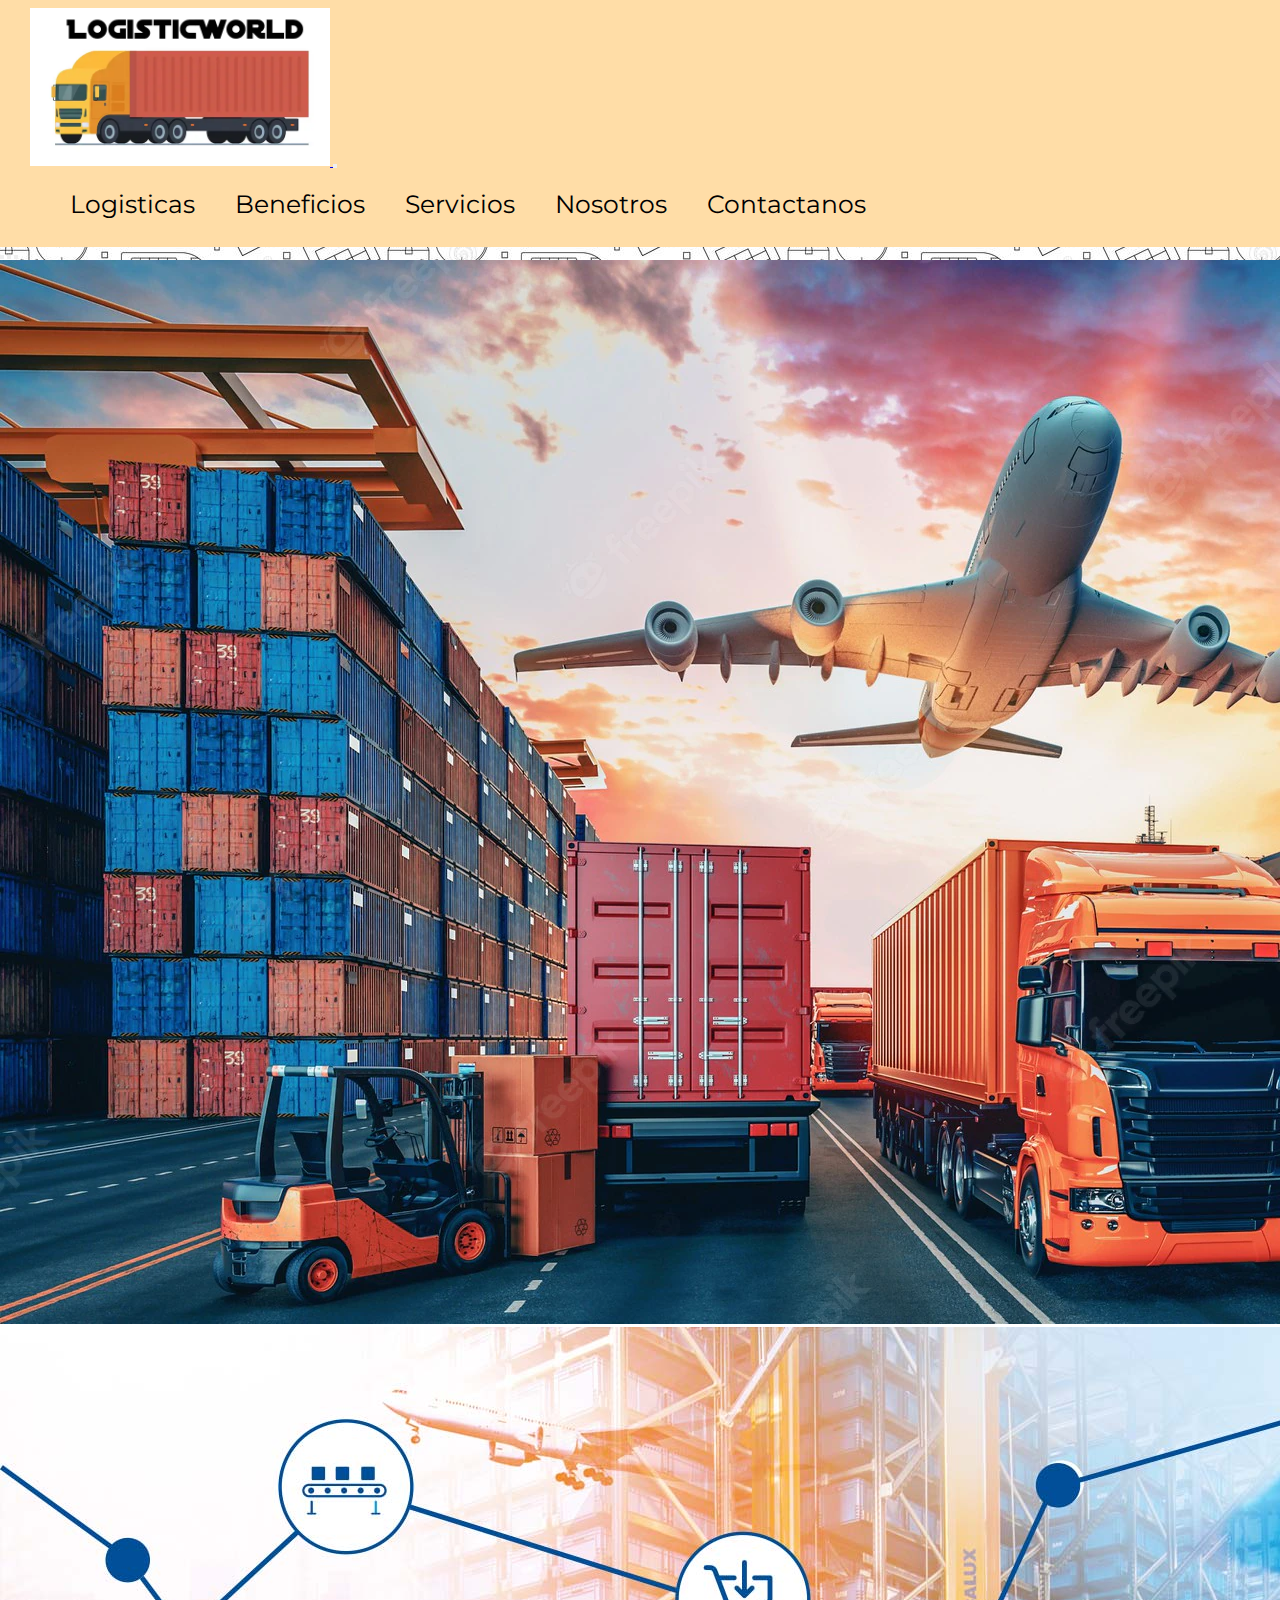
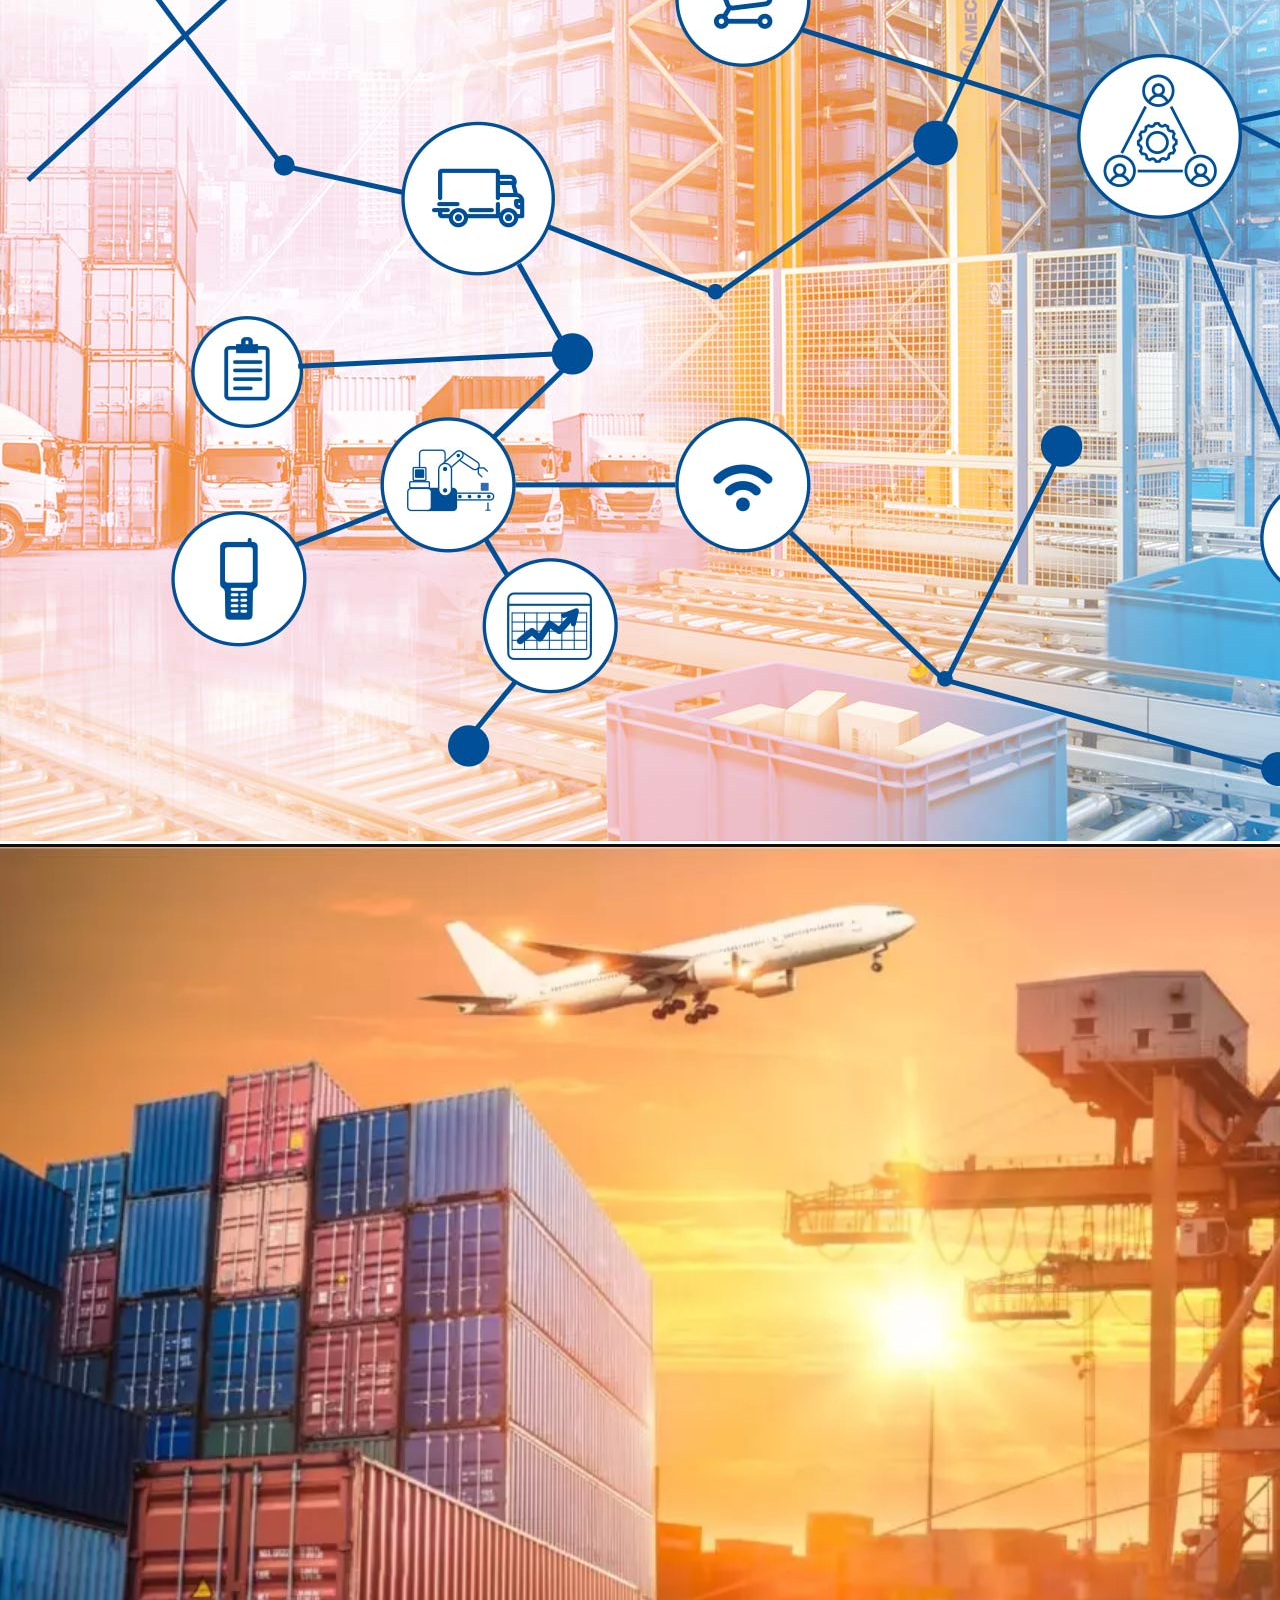
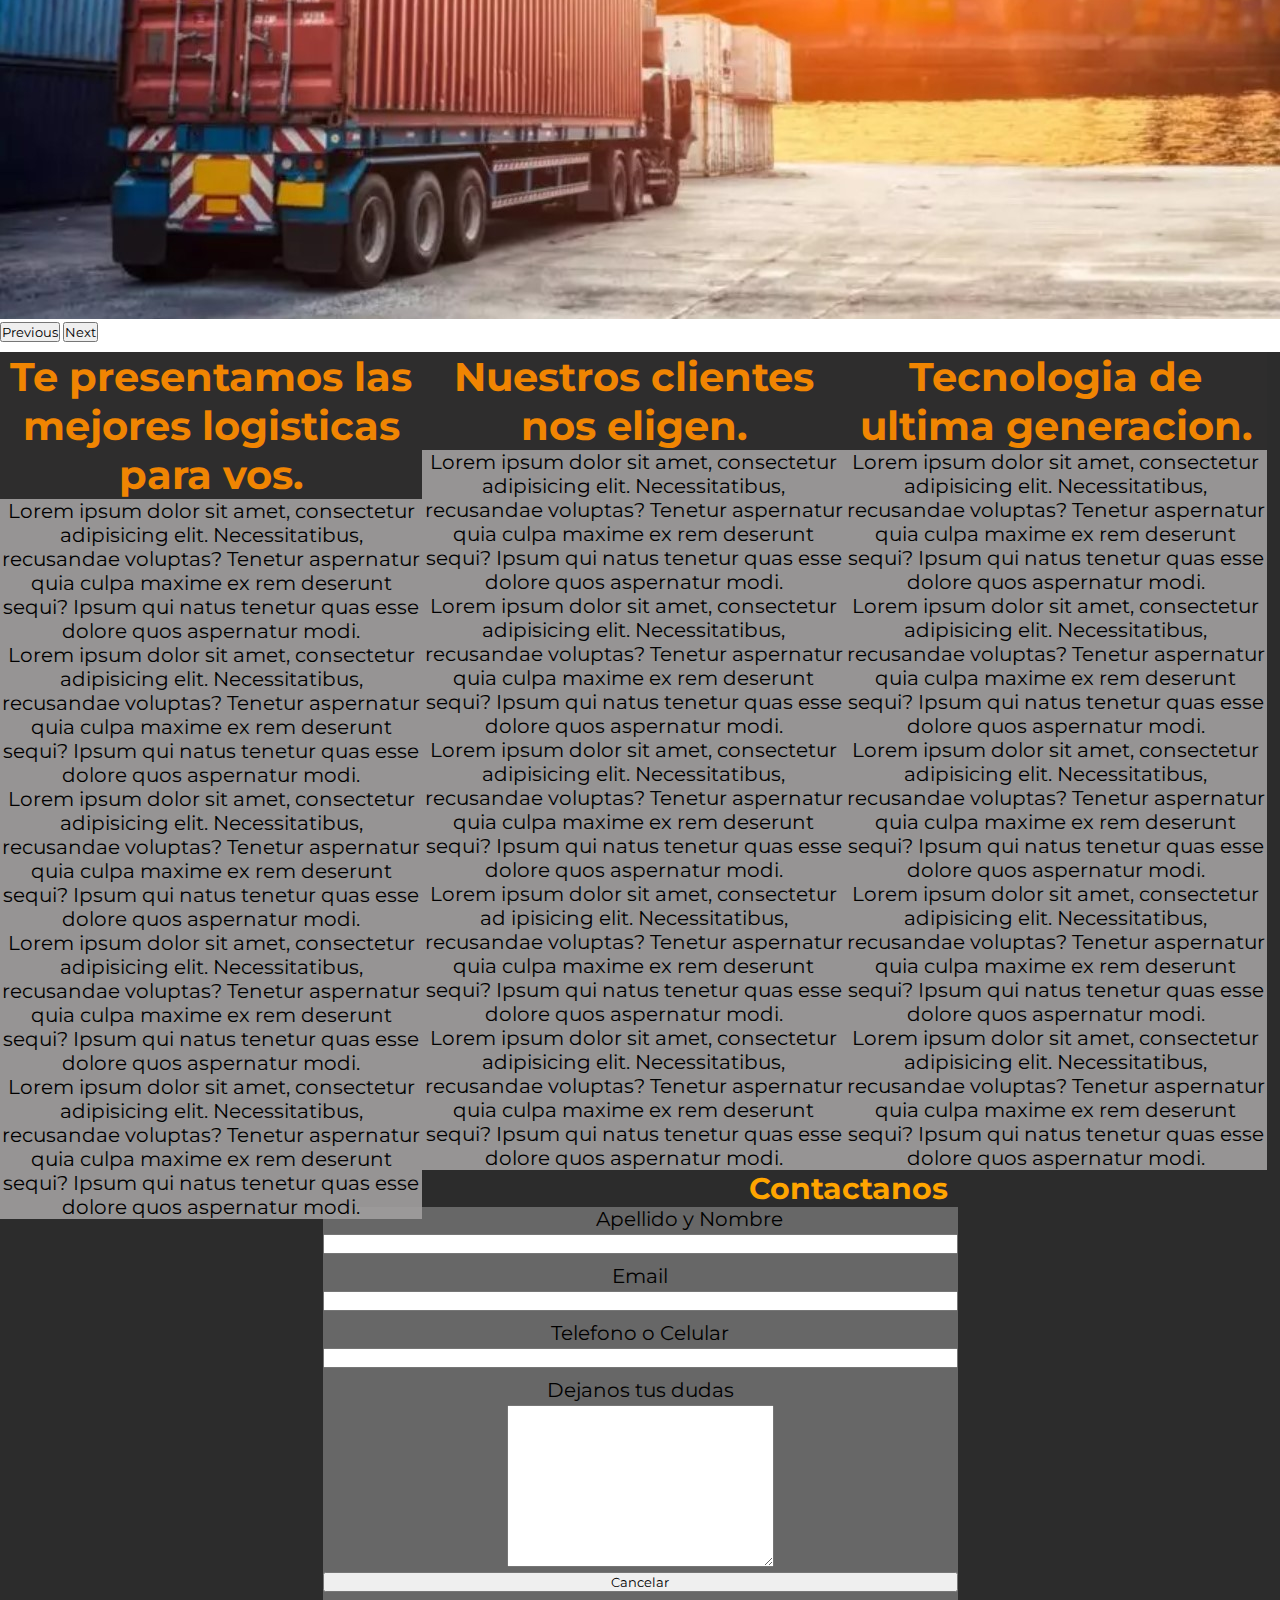
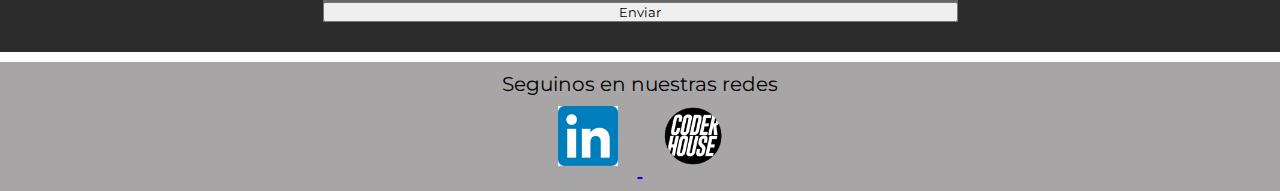
<file: index.html>
<!DOCTYPE html>
<html lang="en">
<head>
    <meta charset="UTF-8">
    <meta http-equiv="X-UA-Compatible" content="IE=edge">
    <meta name="viewport" content="width=device-width, initial-scale=1.0">
    <title>Las mejores logisticas - LogisticWorld</title>
    <link rel="shortcut icon" href="img/Favicon.png" type="image/x-icon">
    <link href="https://cdn.jsdelivr.net/npm/bootstrap@5.3.0-alpha1/dist/css/bootstrap.min.css" rel="stylesheet" integrity="sha384-GLhlTQ8iRABdZLl6O3oVMWSktQOp6b7In1Zl3/Jr59b6EGGoI1aFkw7cmDA6j6gD" crossorigin="anonymous">
    <link rel="stylesheet" href="css/style.css">
</head>
<body><!--Prueba de navBar BS-->
<div class="contenedor1">
    <nav class="navbar navbar-expand-lg " id="mainNav">
        <div class="container-fluid">
            <a class="navbar-brand" href="index.html"> 
                <img src="img/logo.png" alt="Logo de Mundo Logisticas" class="logo">
            </a>
          <button class="navbar-toggler" type="button" data-bs-toggle="collapse" data-bs-target="#navbarSupportedContent" aria-controls="navbarSupportedContent" aria-expanded="false" aria-label="Toggle navigation">
            <span class="navbar-toggler-icon"></span>
          </button>
          <div class="collapse navbar-collapse" id="navbarSupportedContent">
            <ul class="navbar-nav ms-auto mb-2 mb-lg-0">
              <li class="nav-item">
                <ul>
                    <li>
                        <a href="./pages/logisticas.html">Logisticas</a>
                    </li>
                    <li>
                        <a href="./pages/beneficios.html">Beneficios</a>
                    </li>
                    <li>
                        <a href="./pages/servicios.html">Servicios</a>
                    </li>
                    <li>
                        <a href="./pages/nosotros.html">Nosotros</a>
                    </li>
                    <li>
                        <a href="#contact">Contactanos</a>
                    </li>
                </ul>
            </li>
          </div>
        </div>
      </nav>
        <div id="carouselExampleIndicators" class="carousel slide">
            <div class="carousel-indicators">
              <button type="button" data-bs-target="#carouselExampleIndicators" data-bs-slide-to="0" class="active" aria-current="true" aria-label="Slide 1"></button>
              <button type="button" data-bs-target="#carouselExampleIndicators" data-bs-slide-to="1" aria-label="Slide 2"></button>
              <button type="button" data-bs-target="#carouselExampleIndicators" data-bs-slide-to="2" aria-label="Slide 3"></button>
            </div>
            <div class="carousel-inner">
              <div class="carousel-item active">
                <img src="img/headers/header.jpg" class="d-block w-100" alt="Nuestras Maquinas">
              </div>
              <div class="carousel-item">
                <img src="img/headers/header2.jpg" class="d-block w-100" alt="Nuestro desempeño">
              </div>
              <div class="carousel-item">
                <img src="img/headers/header3.jpg" class="d-block w-100" alt="A nivel mundial">
              </div>
            </div>
            <button class="carousel-control-prev" type="button" data-bs-target="#carouselExampleIndicators" data-bs-slide="prev">
              <span class="carousel-control-prev-icon" aria-hidden="true"></span>
              <span class="visually-hidden">Previous</span>
            </button>
            <button class="carousel-control-next" type="button" data-bs-target="#carouselExampleIndicators" data-bs-slide="next">
              <span class="carousel-control-next-icon" aria-hidden="true"></span>
              <span class="visually-hidden">Next</span>
            </button>
          </div>
    
<main>
    <div class="cajas" id="cajas2">
        <div class="caja1">
            <div class="row">
        <h1>Te presentamos las mejores logisticas para vos.</h1>
        <p>Lorem ipsum dolor sit amet, consectetur adipisicing elit. Necessitatibus, recusandae voluptas? Tenetur aspernatur quia culpa maxime ex rem deserunt sequi? Ipsum qui natus tenetur quas esse dolore quos aspernatur modi.</p>
        <p>Lorem ipsum dolor sit amet, consectetur adipisicing elit. Necessitatibus, recusandae voluptas? Tenetur aspernatur quia culpa maxime ex rem deserunt sequi? Ipsum qui natus tenetur quas esse dolore quos aspernatur modi.</p>
        <p>Lorem ipsum dolor sit amet, consectetur adipisicing elit. Necessitatibus, recusandae voluptas? Tenetur aspernatur quia culpa maxime ex rem deserunt sequi? Ipsum qui natus tenetur quas esse dolore quos aspernatur modi.</p>
        <p>Lorem ipsum dolor sit amet, consectetur adipisicing elit. Necessitatibus, recusandae voluptas? Tenetur aspernatur quia culpa maxime ex rem deserunt sequi? Ipsum qui natus tenetur quas esse dolore quos aspernatur modi.</p>
        <p>Lorem ipsum dolor sit amet, consectetur adipisicing elit. Necessitatibus, recusandae voluptas? Tenetur aspernatur quia culpa maxime ex rem deserunt sequi? Ipsum qui natus tenetur quas esse dolore quos aspernatur modi.</p>
    </div>
        </div>
    <div class="caja1">
        <div class="row">
        <h1>Nuestros clientes nos eligen.</h1>
        <p>Lorem ipsum dolor sit amet, consectetur adipisicing elit. Necessitatibus, recusandae voluptas? Tenetur aspernatur quia culpa maxime ex rem deserunt sequi? Ipsum qui natus tenetur quas esse dolore quos aspernatur modi.</p>
        <p>Lorem ipsum dolor sit amet, consectetur adipisicing elit. Necessitatibus, recusandae voluptas? Tenetur aspernatur quia culpa maxime ex rem deserunt sequi? Ipsum qui natus tenetur quas esse dolore quos aspernatur modi.</p>
        <p>Lorem ipsum dolor sit amet, consectetur adipisicing elit. Necessitatibus, recusandae voluptas? Tenetur aspernatur quia culpa maxime ex rem deserunt sequi? Ipsum qui natus tenetur quas esse dolore quos aspernatur modi.</p>
        <p>Lorem ipsum dolor sit amet, consectetur ad ipisicing elit. Necessitatibus, recusandae voluptas? Tenetur aspernatur quia culpa maxime ex rem deserunt sequi? Ipsum qui natus tenetur quas esse dolore quos aspernatur modi.</p>
        <p>Lorem ipsum dolor sit amet, consectetur adipisicing elit. Necessitatibus, recusandae voluptas? Tenetur aspernatur quia culpa maxime ex rem deserunt sequi? Ipsum qui natus tenetur quas esse dolore quos aspernatur modi.</p>
    </div>
    </div>
    <div class="caja1">
        <div class="row">
        <h1>Tecnologia de ultima generacion.</h1>
        <p>Lorem ipsum dolor sit amet, consectetur adipisicing elit. Necessitatibus, recusandae voluptas? Tenetur aspernatur quia culpa maxime ex rem deserunt sequi? Ipsum qui natus tenetur quas esse dolore quos aspernatur modi.</p>
        <p>Lorem ipsum dolor sit amet, consectetur adipisicing elit. Necessitatibus, recusandae voluptas? Tenetur aspernatur quia culpa maxime ex rem deserunt sequi? Ipsum qui natus tenetur quas esse dolore quos aspernatur modi.</p>
        <p>Lorem ipsum dolor sit amet, consectetur adipisicing elit. Necessitatibus, recusandae voluptas? Tenetur aspernatur quia culpa maxime ex rem deserunt sequi? Ipsum qui natus tenetur quas esse dolore quos aspernatur modi.</p>
        <p>Lorem ipsum dolor sit amet, consectetur adipisicing elit. Necessitatibus, recusandae voluptas? Tenetur aspernatur quia culpa maxime ex rem deserunt sequi? Ipsum qui natus tenetur quas esse dolore quos aspernatur modi.</p>
        <p>Lorem ipsum dolor sit amet, consectetur adipisicing elit. Necessitatibus, recusandae voluptas? Tenetur aspernatur quia culpa maxime ex rem deserunt sequi? Ipsum qui natus tenetur quas esse dolore quos aspernatur modi.</p>
    </div>
    </div>
</div>
    <section>
        <article class="contacto">
            <h2>Contactanos</h2>
            <form action="envio.php">
                <div>
                <label for="nombre">Apellido y Nombre</label>
                <input type="text" id="nombre">
                </div>
                <div>
                <label for="mail">Email</label>
                <input type="email" id="mail">
                </div>
                <div>
                <label for="tel">Telefono o Celular</label>
                <input type="tel" id="tel">
                </div>
                <div>
                    <label for="comentario">Dejanos tus dudas</label>
                </div>    
                    <textarea name="" id="" cols="30" rows="10"></textarea>
                <div>
                    <input type="reset" value="Cancelar">
                    <input type="submit" value="Enviar">
                </div>
            </form>
        </article>
    </section>
</main> 
    <footer class="pie" id="footer">
        <p>Seguinos en nuestras redes</p>
        <a href="https://www.linkedin.com/in/briandleon/" target="_blank">
            <img src="img/iconos/linkedin.png" alt="Conectemos en Linkedin" class="icono">
        </a>
        <a href="https://www.coderhouse.com" target="_blank">
            <img src="img/iconos/coderhouse.png" alt="Visita la pagina de Coderhouse" class="icono">
        </a>
    </footer>
</div>
</body>
</html>
</file>
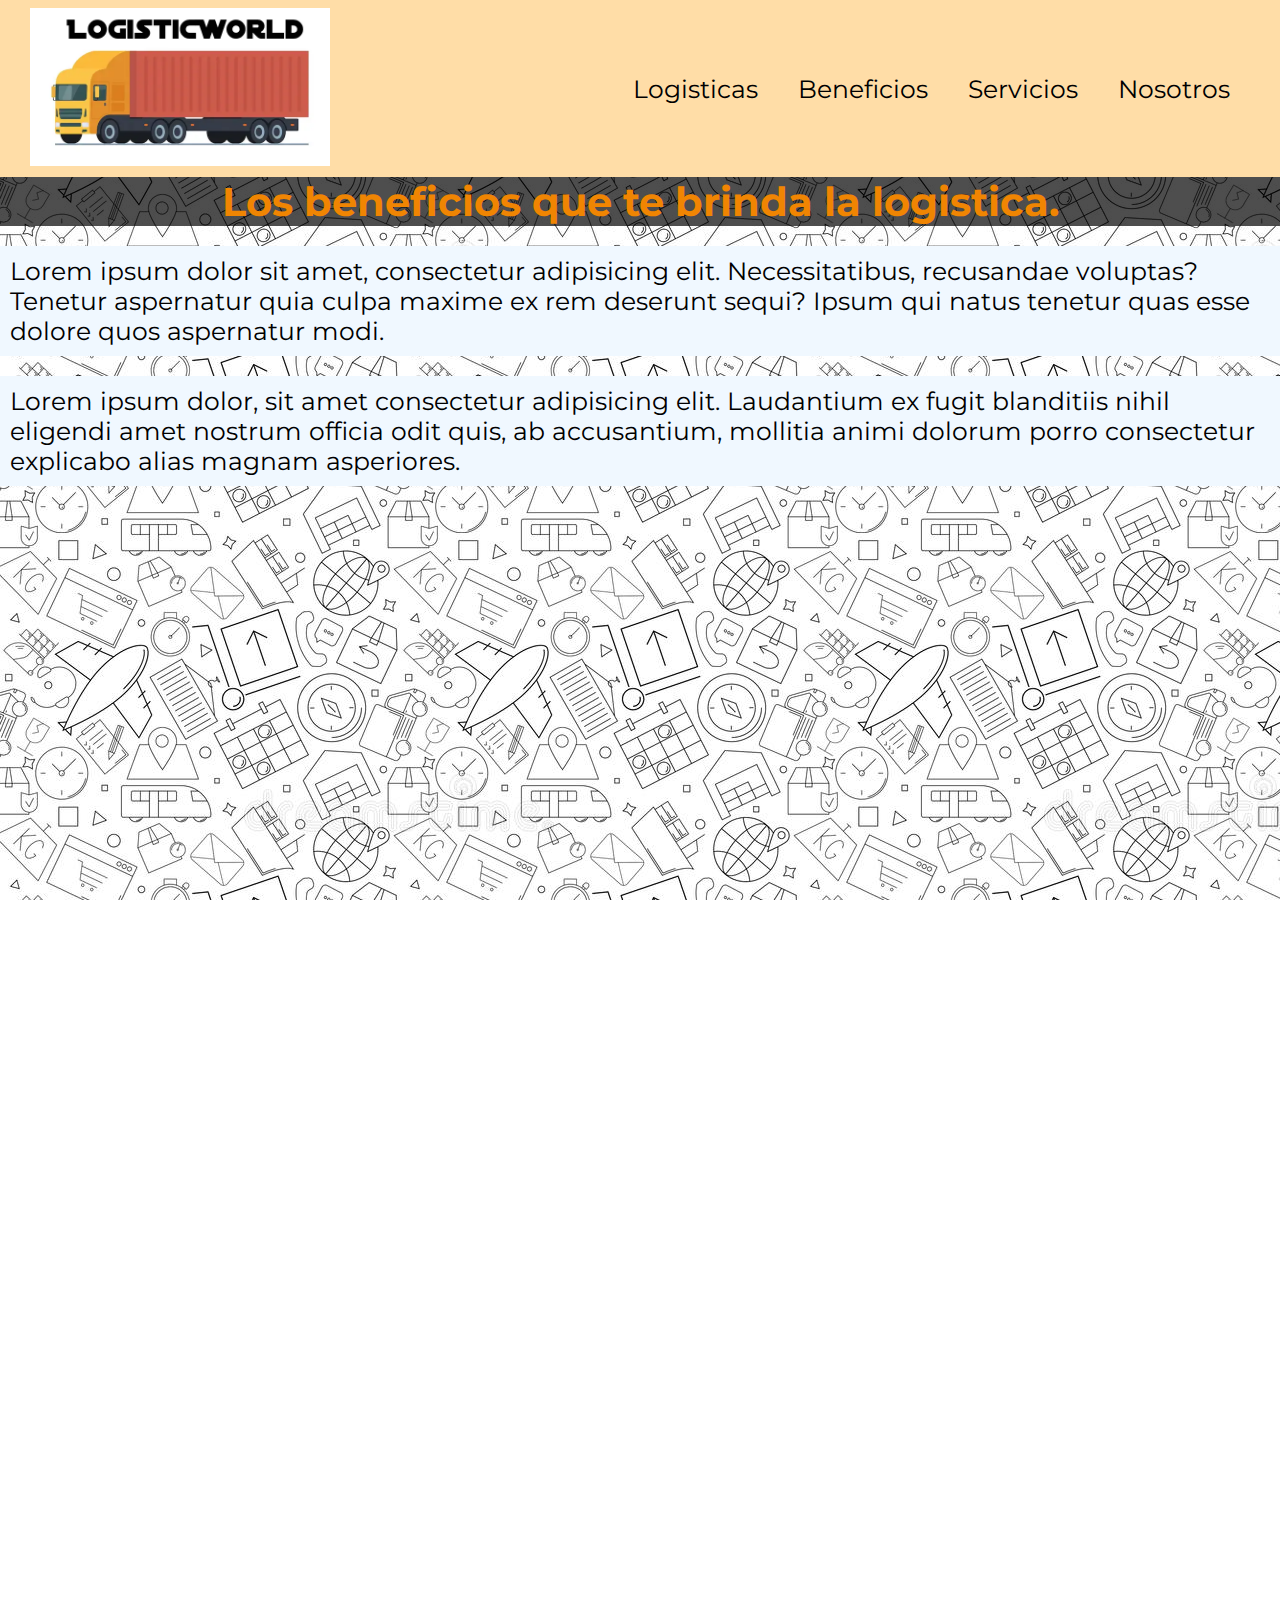
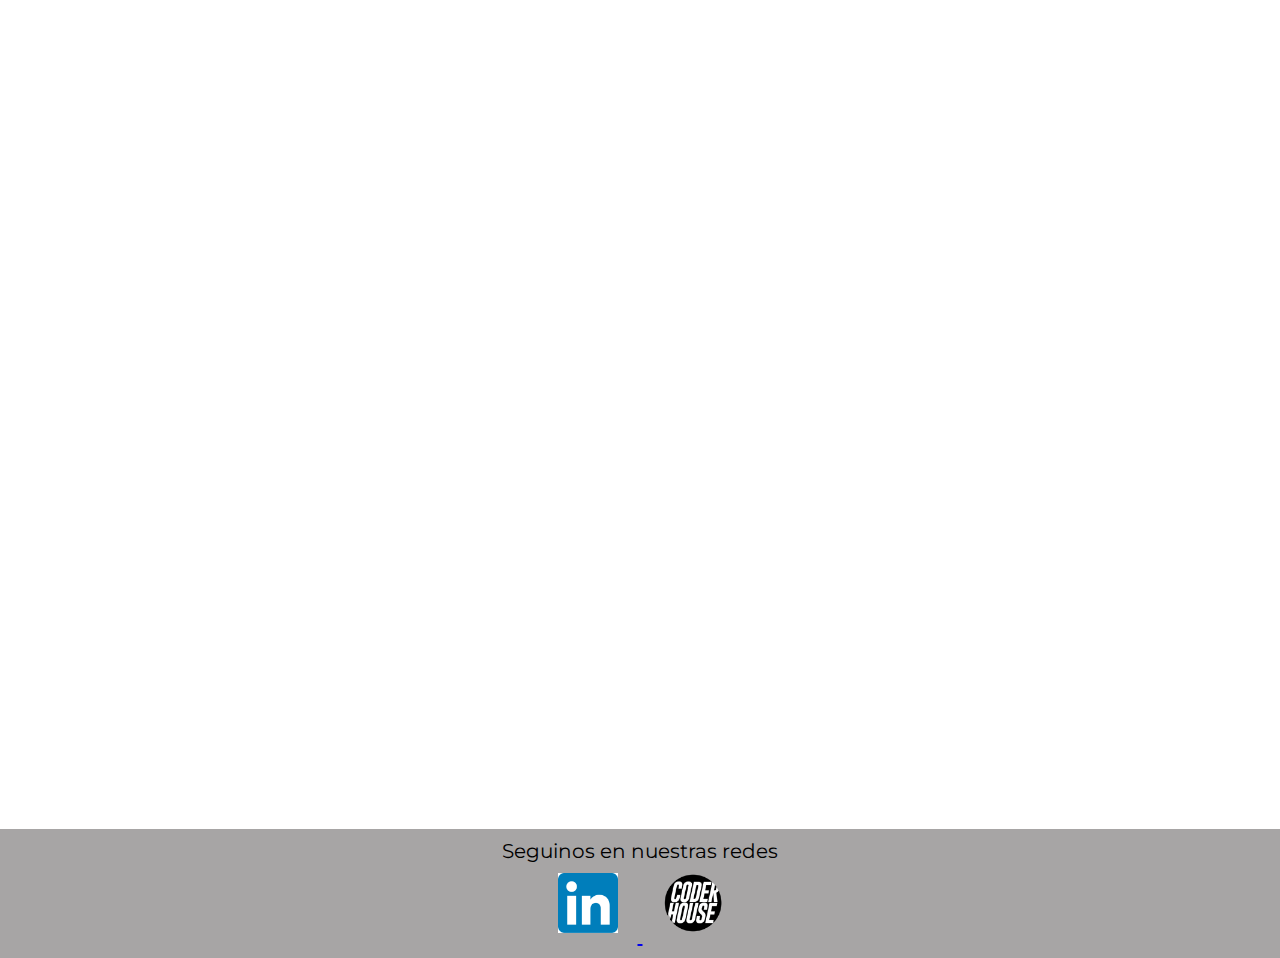
<file: pages/beneficios.html>
<!DOCTYPE html>
<html lang="en">
<head>
    <meta charset="UTF-8">
    <meta http-equiv="X-UA-Compatible" content="IE=edge">
    <meta name="viewport" content="width=device-width, initial-scale=1.0">
    <title>Beneficios - LogisticWorld</title>
    <link rel="shortcut icon" href="../img/Favicon.png" type="image/x-icon">
    <link rel="stylesheet" href="../css/style.css">
</head>
<body>
    <nav>  
        <a href="../index.html">
            <img src="../img/logo.png" alt="Logo de Mundo Logisticas" class="logo">
        </a> 
        <ul>
            <li>
                <a href="logisticas.html">Logisticas</a>
            </li>
            <li>
                <a href="beneficios.html">Beneficios</a>
            </li>
            <li>
                <a href="servicios.html">Servicios</a>
            </li>
            <li>
                <a href="nosotros.html">Nosotros</a>
            </li>
        </ul>
    </nav>
    <main>
        <h1>Los beneficios que te brinda la logistica.</h1>
        <p class="beneficios">Lorem ipsum dolor sit amet, consectetur adipisicing elit. Necessitatibus, recusandae voluptas? Tenetur aspernatur quia culpa maxime ex rem deserunt sequi? Ipsum qui natus tenetur quas esse dolore quos aspernatur modi.</p>
        <p class="beneficios">Lorem ipsum dolor, sit amet consectetur adipisicing elit. Laudantium ex fugit blanditiis nihil eligendi amet nostrum officia odit quis, ab accusantium, mollitia animi dolorum porro consectetur explicabo alias magnam asperiores.</p>
    <iframe height="1920px" src="https://www.youtube.com/embed/gI-fy2i2T0c" title="YouTube video player" frameborder="0" allow="accelerometer; autoplay; clipboard-write; encrypted-media; gyroscope; picture-in-picture; web-share" allowfullscreen></iframe>
    </main>
    <footer class="pie">
        <p>Seguinos en nuestras redes</p>
        <a href="https://www.linkedin.com/in/briandleon/" target="_blank">
            <img src="../img/iconos/linkedin.png" alt="Conectemos en Linkedin" class="icono">
        </a>
        <a href="https://www.coderhouse.com" target="_blank">
            <img src="../img/iconos/coderhouse.png" alt="Visita la pagina de Coderhouse" class="icono">
        </a>
    </footer>
</body>
</html>
</file>
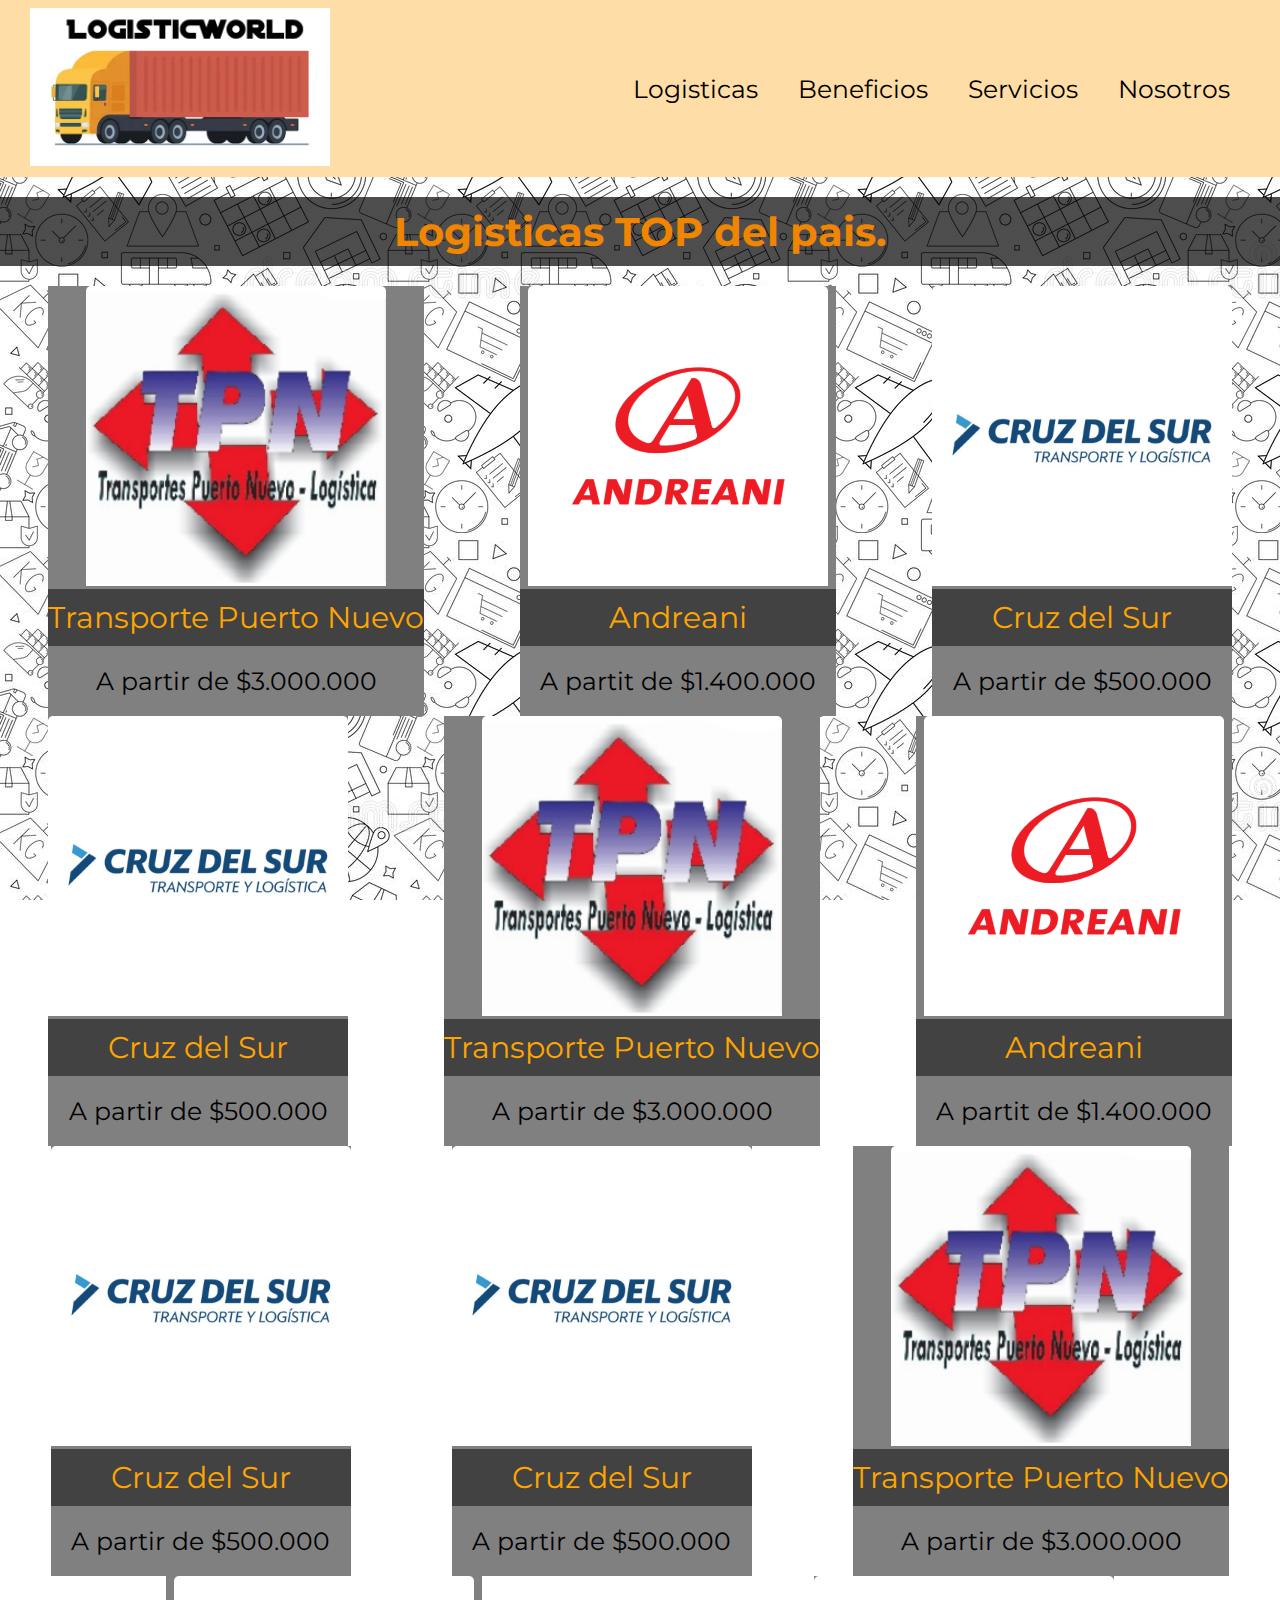
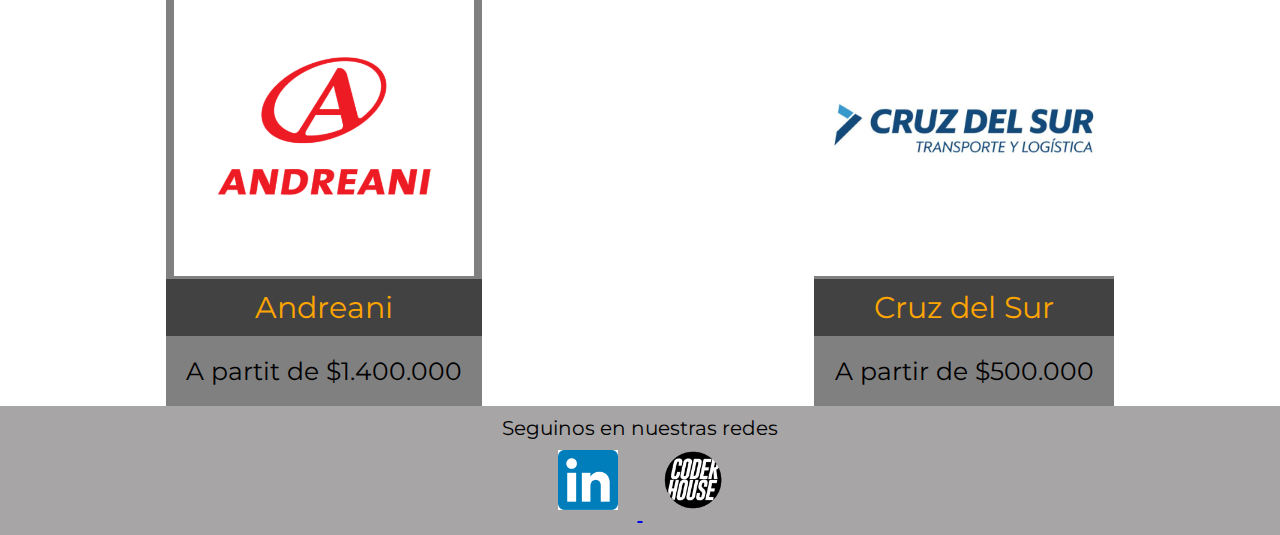
<file: pages/logisticas.html>
<!DOCTYPE html>
<html lang="en">
<head>
    <meta charset="UTF-8">
    <meta http-equiv="X-UA-Compatible" content="IE=edge">
    <meta name="viewport" content="width=device-width, initial-scale=1.0">
    <title>Logisticas - LogisticWorld</title>
    <link rel="shortcut icon" href="../img/Favicon.png" type="image/x-icon">
    <link rel="stylesheet" href="../css/style.css">
</head>
<body>
    <nav>  
        <a href="../index.html">
            <img src="../img/logo.png" alt="Logo de Mundo Logisticas" class="logo">
        </a> 
        <ul>
            <li>
                <a href="logisticas.html">Logisticas</a>
            </li>
            <li>
                <a href="beneficios.html">Beneficios</a>
            </li>
            <li>
                <a href="servicios.html">Servicios</a>
            </li>
            <li>
                <a href="nosotros.html">Nosotros</a>
            </li>
        </ul>
    </nav>
    <main id="logisticas">
        <h1 class="main_logistica">Logisticas TOP del pais.</h1>
        <section class="asociados">
            <figure>
                <img src="../img/logisticas/tpn.jpg" alt="Logo de Transporte Puerto Nuevo">
                <figcaption>Transporte Puerto Nuevo</figcaption>
                <p class="precio">A partir de $3.000.000</p>
            </figure>

            <figure>
                <img src="../img/logisticas/andreani.png" alt="Logo de Andreani">
                <figcaption>Andreani</figcaption>
                <p class="precio">A partit de $1.400.000</p>
            </figure>

            <figure>
                <img src="../img/logisticas/cruzdelsur.jpg" alt="Logo de cruz del sur">
                <figcaption>Cruz del Sur</figcaption>
                <p class="precio">A partir de $500.000</p>
            </figure>

            <figure>
                <img src="../img/logisticas/cruzdelsur.jpg" alt="Logo de cruz del sur">
                <figcaption>Cruz del Sur</figcaption>
                <p class="precio">A partir de $500.000</p>
            </figure>
            <figure>
                <img src="../img/logisticas/tpn.jpg" alt="Logo de Transporte Puerto Nuevo">
                <figcaption>Transporte Puerto Nuevo</figcaption>
                <p class="precio">A partir de $3.000.000</p>
            </figure>

            <figure>
                <img src="../img/logisticas/andreani.png" alt="Logo de Andreani">
                <figcaption>Andreani</figcaption>
                <p class="precio">A partit de $1.400.000</p>
            </figure>

            <figure>
                <img src="../img/logisticas/cruzdelsur.jpg" alt="Logo de cruz del sur">
                <figcaption>Cruz del Sur</figcaption>
                <p class="precio">A partir de $500.000</p>
            </figure>

            <figure>
                <img src="../img/logisticas/cruzdelsur.jpg" alt="Logo de cruz del sur">
                <figcaption>Cruz del Sur</figcaption>
                <p class="precio">A partir de $500.000</p>
            </figure>
            <figure>
                <img src="../img/logisticas/tpn.jpg" alt="Logo de Transporte Puerto Nuevo">
                <figcaption>Transporte Puerto Nuevo</figcaption>
                <p class="precio">A partir de $3.000.000</p>
            </figure>

            <figure>
                <img src="../img/logisticas/andreani.png" alt="Logo de Andreani">
                <figcaption>Andreani</figcaption>
                <p class="precio">A partit de $1.400.000</p>
            </figure>

            <figure>
                <img src="../img/logisticas/cruzdelsur.jpg" alt="Logo de cruz del sur">
                <figcaption>Cruz del Sur</figcaption>
                <p class="precio">A partir de $500.000</p>
            </figure>
        </section>
    </main>
    <footer class="pie">
        <p>Seguinos en nuestras redes</p>
        <a href="https://www.linkedin.com/in/briandleon/" target="_blank">
            <img src="../img/iconos/linkedin.png" alt="Conectemos en Linkedin" class="icono">
        </a>
        <a href="https://www.coderhouse.com" target="_blank">
            <img src="../img/iconos/coderhouse.png" alt="Visita la pagina de Coderhouse" class="icono">
        </a>
    </footer>
</body>
</html>
</file>
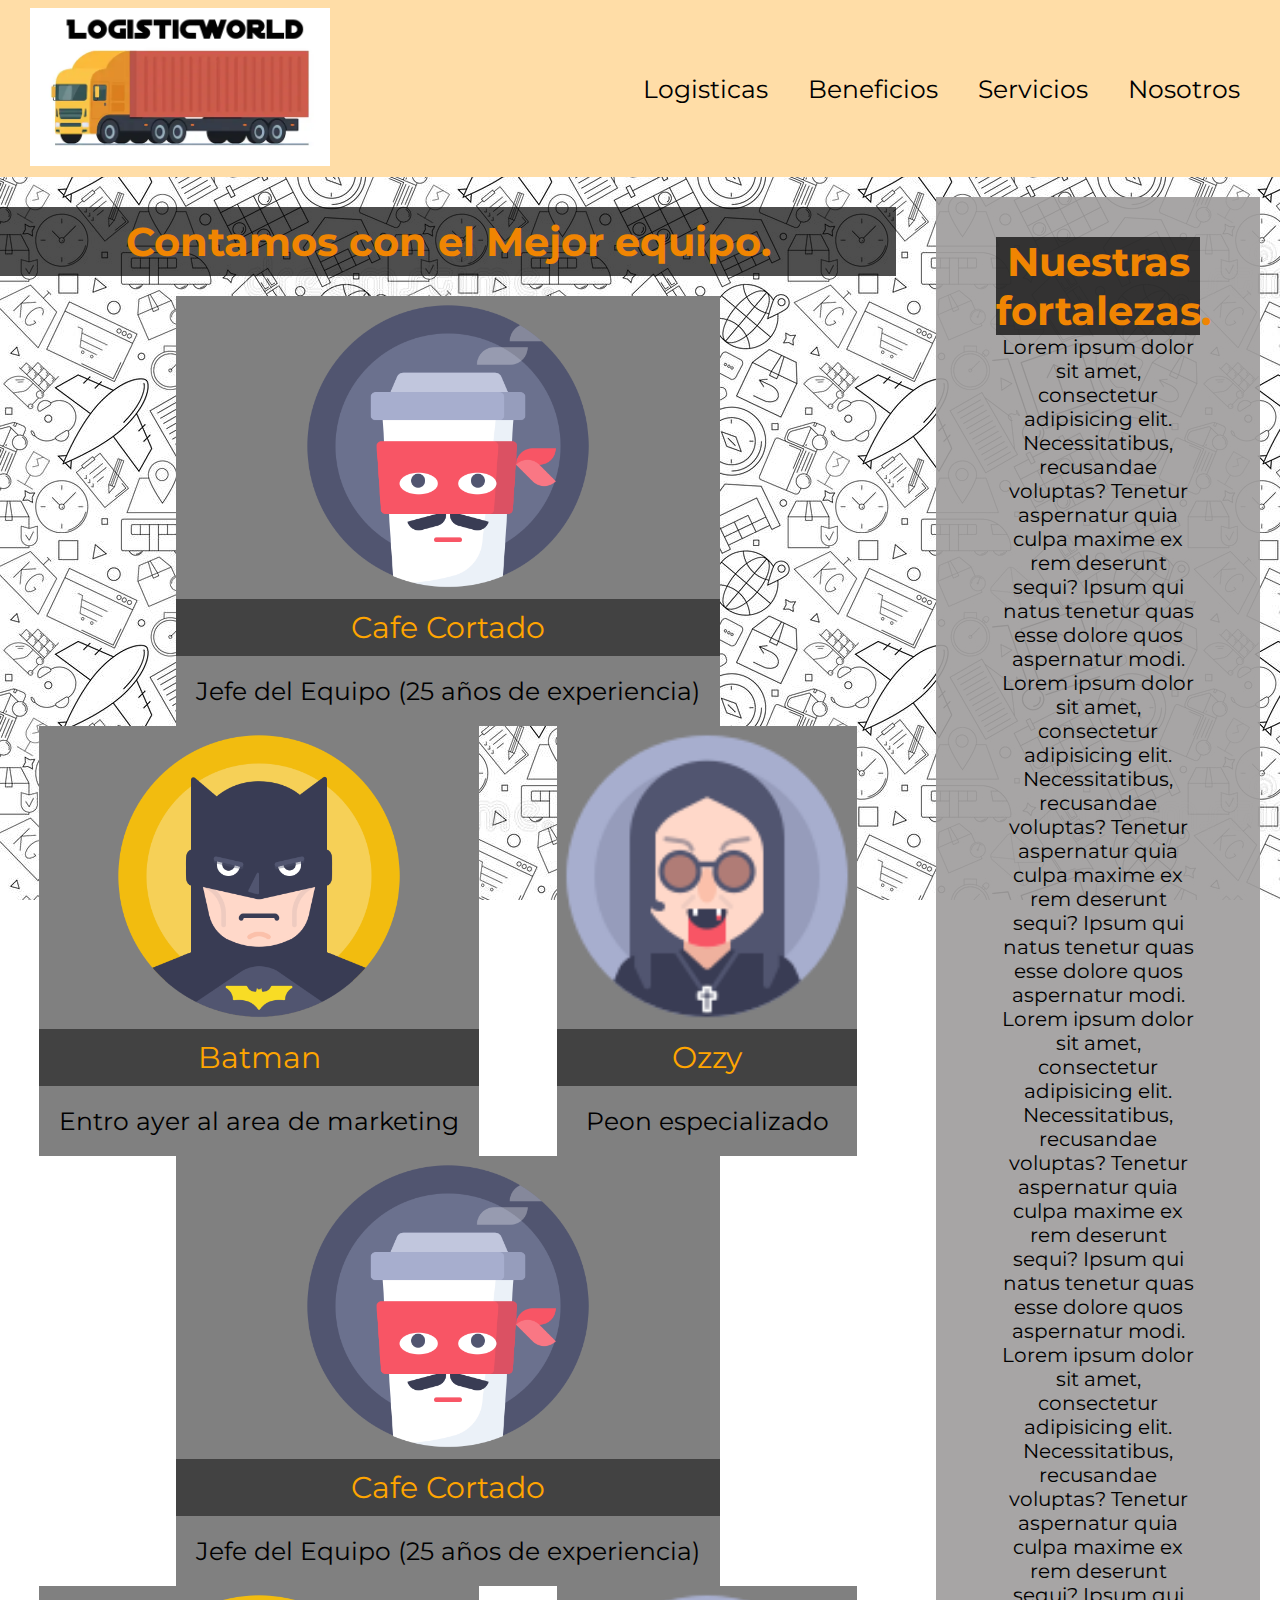
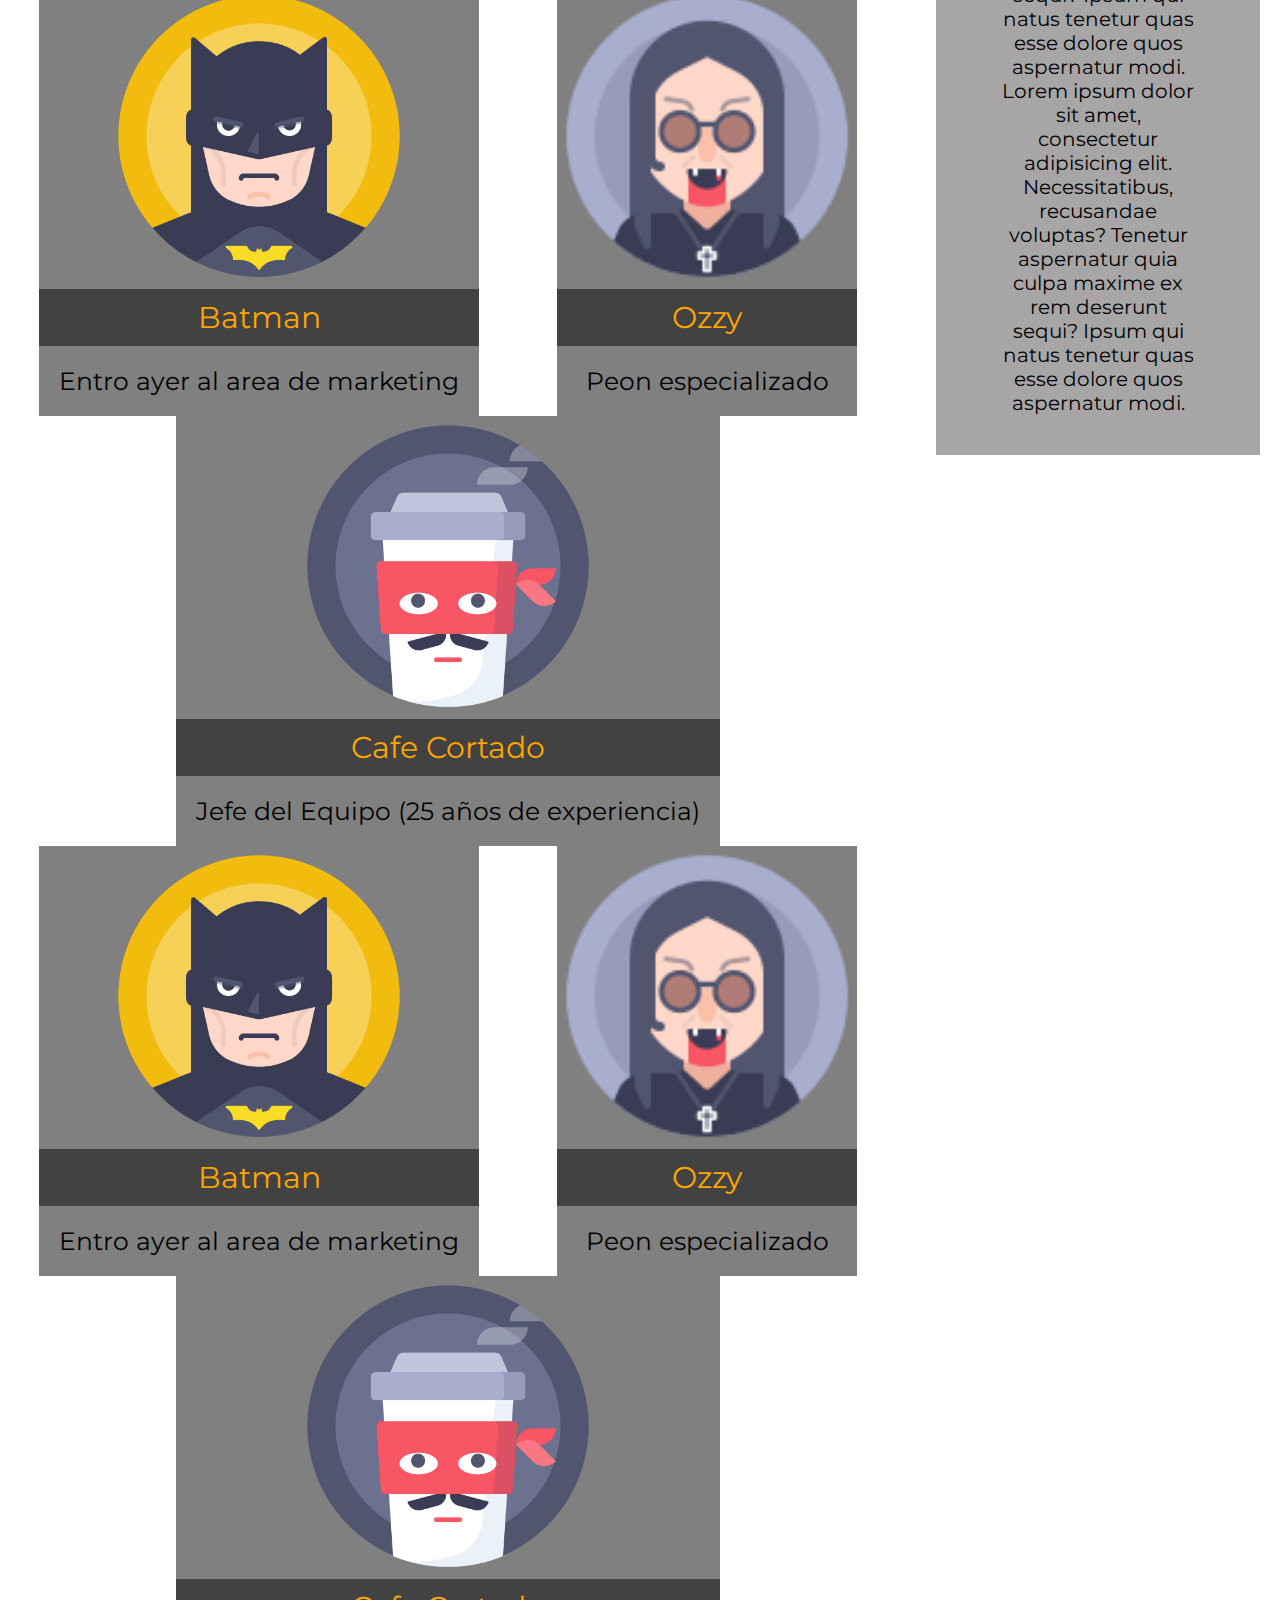
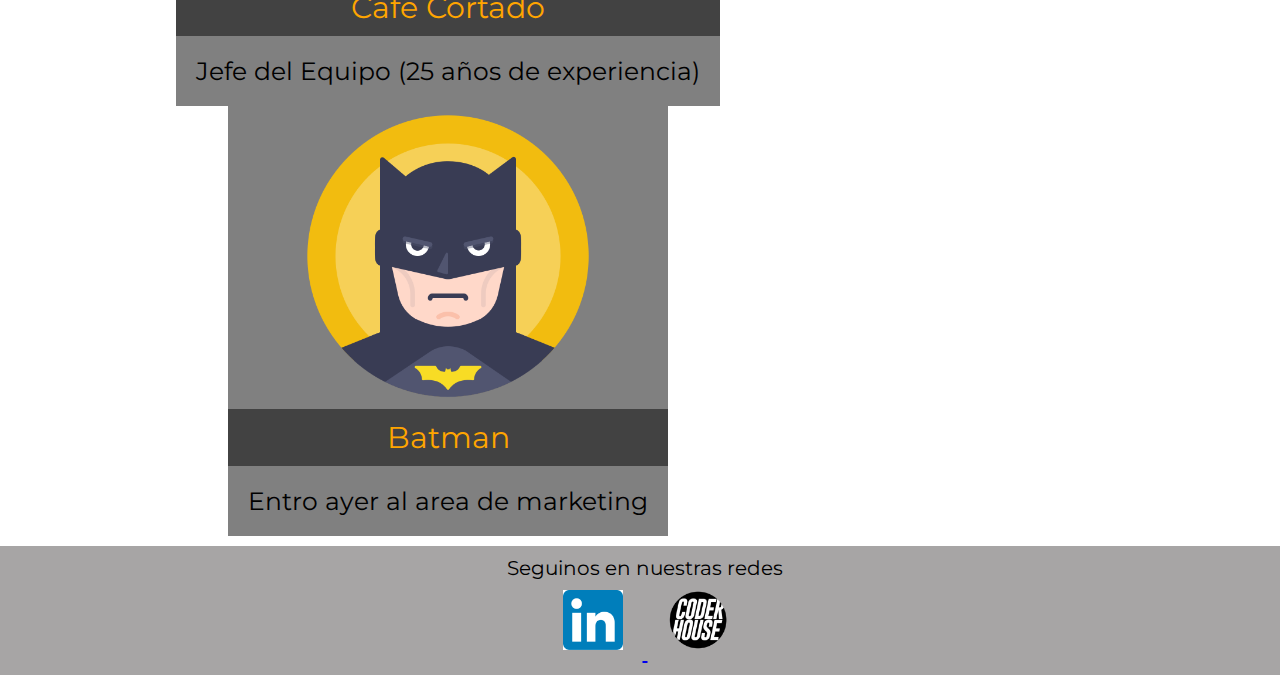
<file: pages/nosotros.html>
<!DOCTYPE html>
<html lang="en">
<head>
    <meta charset="UTF-8">
    <meta http-equiv="X-UA-Compatible" content="IE=edge">
    <meta name="viewport" content="width=device-width, initial-scale=1.0">
    <title>Nosotros - LogisticWorld</title>
    <link rel="shortcut icon" href="../img/Favicon.png" type="image/x-icon">
    <link rel="stylesheet" href="../css/style.css">
</head>
<body>
<div class="contenedor">
    <nav id="mainNav" class="nav">  
        <a href="../index.html">
            <img src="../img/logo.png" alt="Logo de Mundo Logisticas" class="logo">
        </a> 
        <ul>
            <li>
                <a href="logisticas.html">Logisticas</a>
            </li>
            <li>
                <a href="beneficios.html">Beneficios</a>
            </li>
            <li>
                <a href="servicios.html">Servicios</a>
            </li>
            <li>
                <a href="nosotros.html">Nosotros</a>
            </li>
        </ul>
    </nav>
    <main id="logisticas" class="personal">
        <h1 class="main_logistica">Contamos con el Mejor equipo.</h1>
        <section class="asociados">
            <figure>
                <img src="../img/team/cafe.png" alt="Foto de Cafe cortado, Jefe del equipo">
                <figcaption>Cafe Cortado</figcaption>
                <p class="precio">Jefe del Equipo (25 años de experiencia)</p>
            </figure>

            <figure>
                <img src="../img/team/batman.png" alt="Foto de Batman, Lider de marketing">
                <figcaption>Batman</figcaption>
                <p class="precio">Entro ayer al area de marketing</p>
            </figure>

            <figure>
                <img src="../img/team/ozzy.png" alt="Foto de ozzy Peon especializado">
                <figcaption>Ozzy</figcaption>
                <p class="precio">Peon especializado</p>
            </figure>
            <figure>
                <img src="../img/team/cafe.png" alt="Foto de Cafe cortado, Jefe del equipo">
                <figcaption>Cafe Cortado</figcaption>
                <p class="precio">Jefe del Equipo (25 años de experiencia)</p>
            </figure>

            <figure>
                <img src="../img/team/batman.png" alt="Foto de Batman, Lider de marketing">
                <figcaption>Batman</figcaption>
                <p class="precio">Entro ayer al area de marketing</p>
            </figure>

            <figure>
                <img src="../img/team/ozzy.png" alt="Foto de ozzy Peon especializado">
                <figcaption>Ozzy</figcaption>
                <p class="precio">Peon especializado</p>
            </figure>
            <figure>
                <img src="../img/team/cafe.png" alt="Foto de Cafe cortado, Jefe del equipo">
                <figcaption>Cafe Cortado</figcaption>
                <p class="precio">Jefe del Equipo (25 años de experiencia)</p>
            </figure>

            <figure>
                <img src="../img/team/batman.png" alt="Foto de Batman, Lider de marketing">
                <figcaption>Batman</figcaption>
                <p class="precio">Entro ayer al area de marketing</p>
            </figure>

            <figure>
                <img src="../img/team/ozzy.png" alt="Foto de ozzy Peon especializado">
                <figcaption>Ozzy</figcaption>
                <p class="precio">Peon especializado</p>
            </figure>
            <figure>
                <img src="../img/team/cafe.png" alt="Foto de Cafe cortado, Jefe del equipo">
                <figcaption>Cafe Cortado</figcaption>
                <p class="precio">Jefe del Equipo (25 años de experiencia)</p>
            </figure>

            <figure>
                <img src="../img/team/batman.png" alt="Foto de Batman, Lider de marketing">
                <figcaption>Batman</figcaption>
                <p class="precio">Entro ayer al area de marketing</p>
            </figure>
        </section>
    </main>
    <section class="novedades" id="text">
        <h1>Nuestras fortalezas.</h1>
        <p>Lorem ipsum dolor sit amet, consectetur adipisicing elit. Necessitatibus, recusandae voluptas? Tenetur aspernatur quia culpa maxime ex rem deserunt sequi? Ipsum qui natus tenetur quas esse dolore quos aspernatur modi.</p>
        <p>Lorem ipsum dolor sit amet, consectetur adipisicing elit. Necessitatibus, recusandae voluptas? Tenetur aspernatur quia culpa maxime ex rem deserunt sequi? Ipsum qui natus tenetur quas esse dolore quos aspernatur modi.</p>
        <p>Lorem ipsum dolor sit amet, consectetur adipisicing elit. Necessitatibus, recusandae voluptas? Tenetur aspernatur quia culpa maxime ex rem deserunt sequi? Ipsum qui natus tenetur quas esse dolore quos aspernatur modi.</p>
        <p>Lorem ipsum dolor sit amet, consectetur adipisicing elit. Necessitatibus, recusandae voluptas? Tenetur aspernatur quia culpa maxime ex rem deserunt sequi? Ipsum qui natus tenetur quas esse dolore quos aspernatur modi.</p>
        <p>Lorem ipsum dolor sit amet, consectetur adipisicing elit. Necessitatibus, recusandae voluptas? Tenetur aspernatur quia culpa maxime ex rem deserunt sequi? Ipsum qui natus tenetur quas esse dolore quos aspernatur modi.</p>
    </section>
    <footer class="pie" id="footer">
        <p>Seguinos en nuestras redes</p>
        <a href="https://www.linkedin.com/in/briandleon/" target="_blank">
            <img src="../img/iconos/linkedin.png" alt="Conectemos en Linkedin" class="icono">
        </a>
        <a href="https://www.coderhouse.com" target="_blank">
            <img src="../img/iconos/coderhouse.png" alt="Visita la pagina de Coderhouse" class="icono">
        </a>
    </footer>
</div>
</body>
</html>
</file>
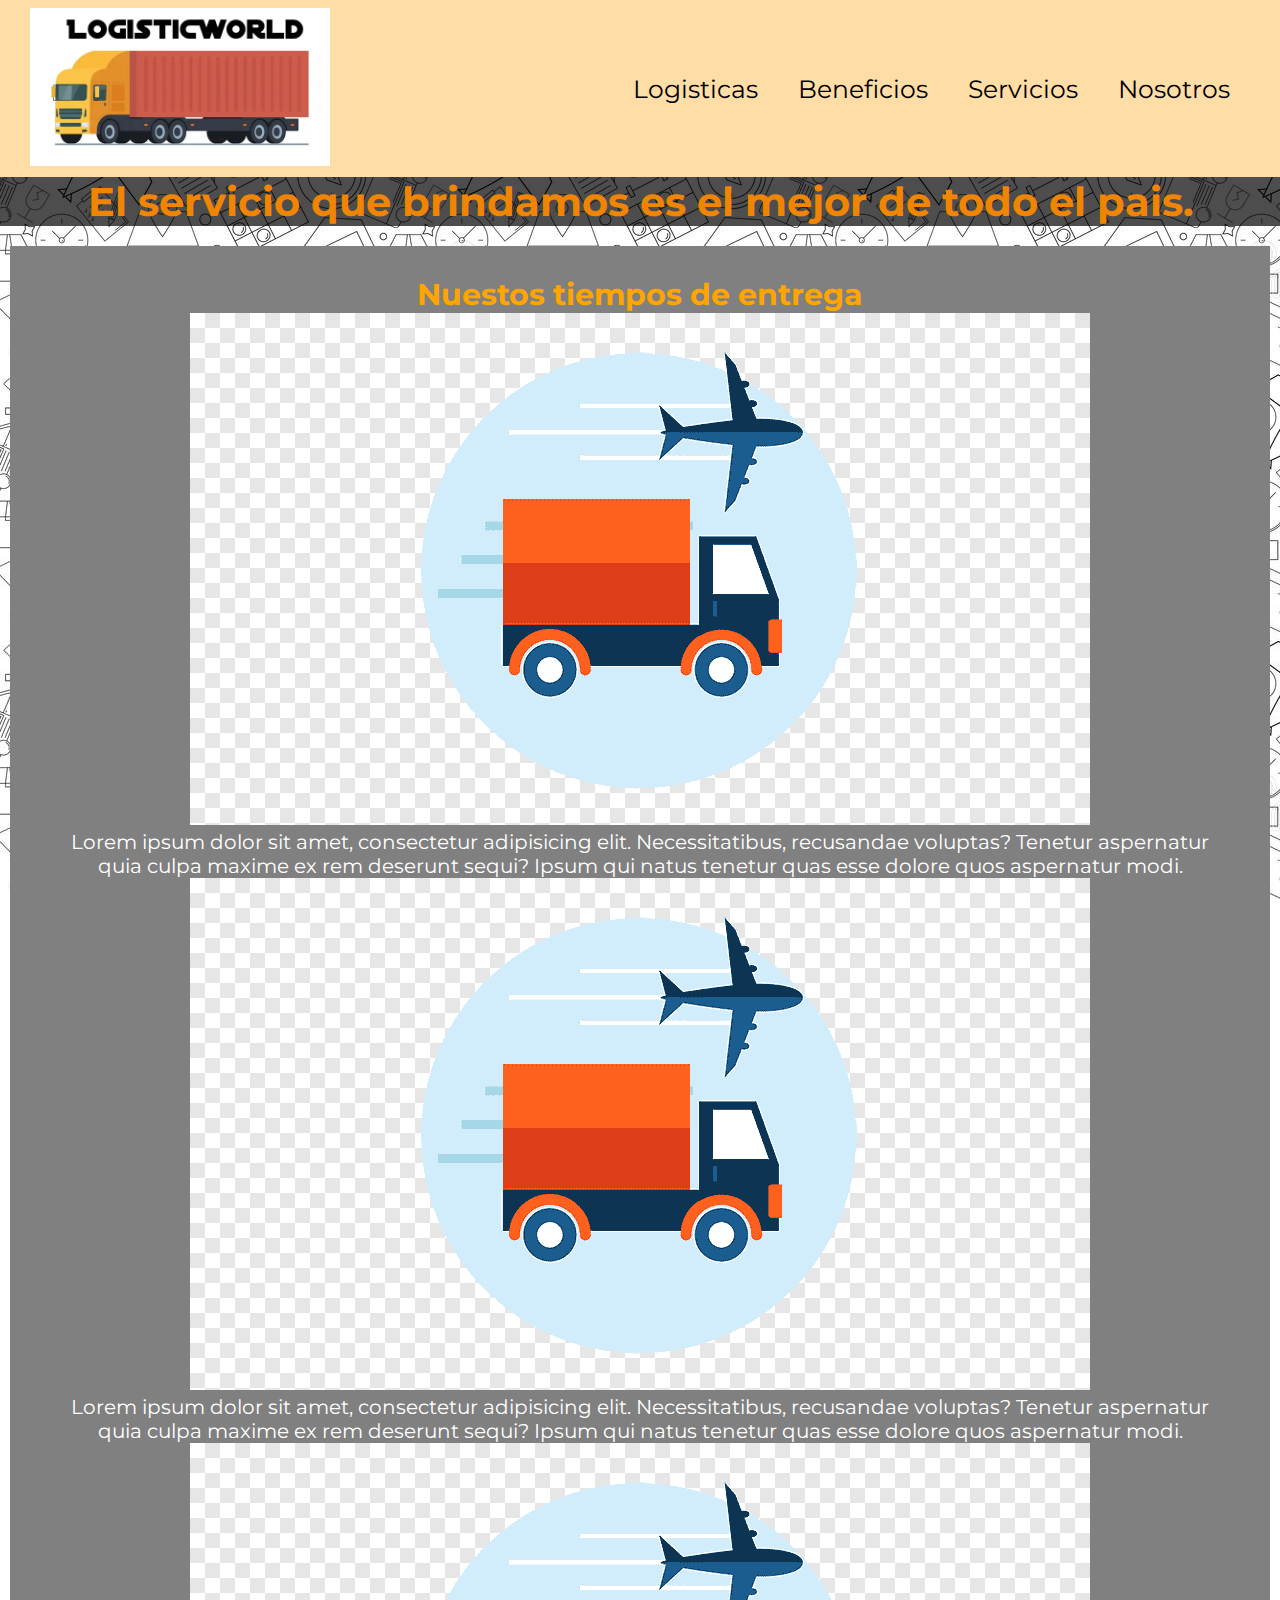
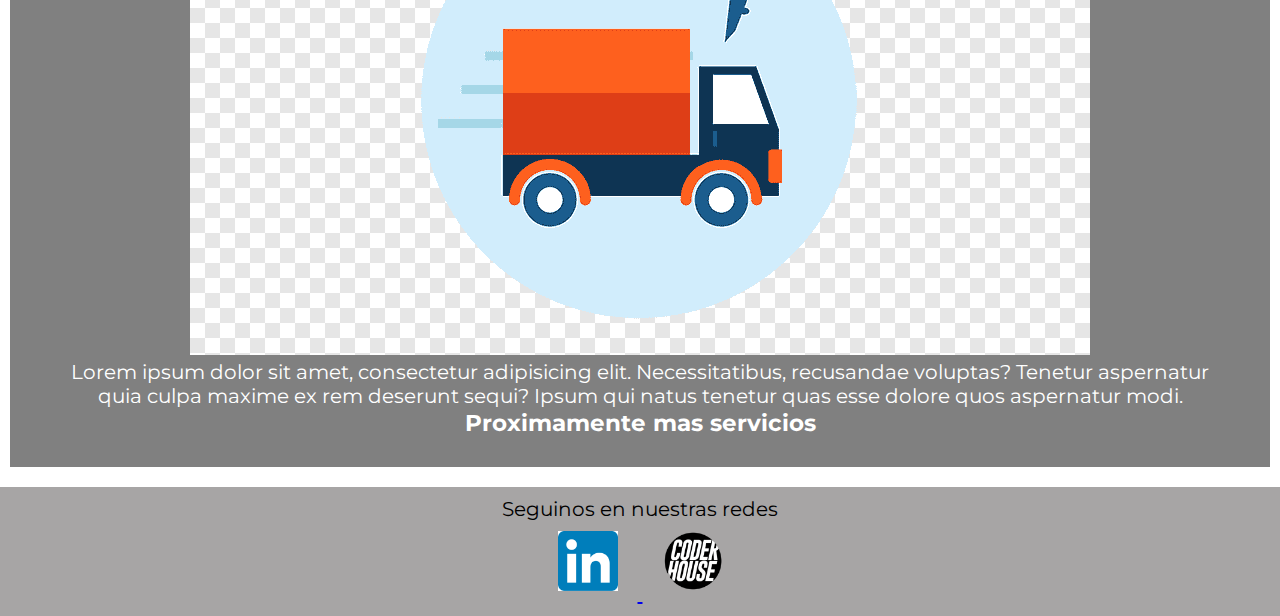
<file: pages/servicios.html>
<!DOCTYPE html>
<html lang="en">
<head>
    <meta charset="UTF-8">
    <meta http-equiv="X-UA-Compatible" content="IE=edge">
    <meta name="viewport" content="width=device-width, initial-scale=1.0">
    <title>Servicios - LogisticWorld</title>
    <link rel="shortcut icon" href="../img/Favicon.png" type="image/x-icon">
    <link rel="stylesheet" href="../css/style.css">
</head>
<body>
    <nav>  
        <a href="../index.html">
            <img src="../img/logo.png" alt="Logo de Mundo Logisticas" class="logo">
        </a> 
        <ul>
            <li>
                <a href="logisticas.html">Logisticas</a>
            </li>
            <li>
                <a href="beneficios.html">Beneficios</a>
            </li>
            <li>
                <a href="servicios.html">Servicios</a>
            </li>
            <li>
                <a href="nosotros.html">Nosotros</a>
            </li>
        </ul>
    </nav>
    <main>
            <h1>El servicio que brindamos es el mejor de todo el pais.</h1>
        <section class="servicios">
            <h2>Nuestos tiempos de entrega</h2>
            <img src="../img/servicios/entrega.png" alt="Tiempos de entrega">
            <p>Lorem ipsum dolor sit amet, consectetur adipisicing elit. Necessitatibus, recusandae voluptas? Tenetur aspernatur quia culpa maxime ex rem deserunt sequi? Ipsum qui natus tenetur quas esse dolore quos aspernatur modi.</p>
            <img src="../img/servicios/entrega.png" alt="Tiempos de entrega">
            <p>Lorem ipsum dolor sit amet, consectetur adipisicing elit. Necessitatibus, recusandae voluptas? Tenetur aspernatur quia culpa maxime ex rem deserunt sequi? Ipsum qui natus tenetur quas esse dolore quos aspernatur modi.</p>
            <img src="../img/servicios/entrega.png" alt="Tiempos de entrega">
            <p>Lorem ipsum dolor sit amet, consectetur adipisicing elit. Necessitatibus, recusandae voluptas? Tenetur aspernatur quia culpa maxime ex rem deserunt sequi? Ipsum qui natus tenetur quas esse dolore quos aspernatur modi.</p>
            <h3>Proximamente mas servicios</h3>
        </section>
        </main>
    <footer class="pie">
        <p>Seguinos en nuestras redes</p>
        <a href="https://www.linkedin.com/in/briandleon/" target="_blank">
            <img src="../img/iconos/linkedin.png" alt="Conectemos en Linkedin" class="icono">
        </a>
        <a href="https://www.coderhouse.com" target="_blank">
            <img src="../img/iconos/coderhouse.png" alt="Visita la pagina de Coderhouse" class="icono">
        </a>
    </footer>
</body>
</html>
</file>
<file: css/style.css>
@import url('https://fonts.googleapis.com/css2?family=Montserrat:wght@100;400&display=swap');

*{
    font-family: 'Montserrat', sans-serif;
    margin: 0;
    padding: 0;
    box-sizing: border-box;
}

html{
    font-size: 62.5%;
}

body{
    background-image: url(../img/fondo.jpeg);
    background-attachment: fixed;
}

h1{
    color: rgb(240, 133, 2);
    font-weight: 700;
    font-size: 40px;
    background-color: rgba(0, 0, 0, 0.696);
    text-align: center;
}

p{
    font-weight: 400;
}

h2{
    color: orange;
}
.logo{
    width: 300px;
}
nav{
    background-color: rgb(255, 221, 167);
    padding: 8px 30px;
    display: flex;
    flex-direction: row;
    justify-content: space-between;
    align-items: center;
}

    nav ul{
        list-style: none;
        display: inline-block;
        display: flex;
    }
        nav ul li{
            display: inline-block;
            margin: 10px 20px;
        }
            nav ul li a{
                color: black;
                text-decoration: none;
                font-size: 2.5rem;
                display: inline-block;
                background: linear-gradient(to down, rgb(167, 108, 0), rgb(245, 181, 62));
            }
.imagenPrincipal{
    width: 100%;
    margin: 10px auto;
}

.novedades{
    background-color: rgba(160, 157, 157, 0.923);
    text-align: center;
    font-size: 2rem;
}
.novedades{
    background-color: rgba(160, 157, 157, 0.923);
    text-align: center;
    font-size: 2rem;
    padding: 40px 60px;
    margin: 10px 30px;
}
.novedades{
    background-color: rgba(160, 157, 157, 0.923);
    text-align: center;
    font-size: 2rem;
    padding: 40px 60px;
    margin: 10px 30px;
}

form{
    background-color: rgba(109, 109, 109, 0.923);
    width: 50%;
    margin: auto;
}
    form label{
        margin-bottom: 3px;
        font-size: 2rem;
        display: block;
    }

    form input{
        margin-bottom: 10px;
        width: 100%;
        display: block;
    }

.contacto{
    background-color: rgba(26, 26, 26, 0.923);
    text-align: center;
    font-size: 2rem;
    margin: 10px auto;
    padding: 20px 5px;
}

.pie{
    text-align: center;
    font-size: 2rem;
    font-weight: 400;
    background-color: rgba(160, 157, 157, 0.923) ;
    padding: 10px 50px;
}

.icono{
    width: 60px;
    margin: 10px 20px;
}

.main_logistica{
    text-align: center;
    margin: 20px 0;
    padding: 10px 0;
    
}

#logisticas .asociados{
    display: flex;
    flex-wrap: wrap;
    flex-direction: row;
    justify-content: space-around;
    
}
    #logisticas .asociados figure{
        text-align: center;
        background-color: grey;
    }

        #logisticas .asociados figure img{
            width: 300px;
            border-top-left-radius: 5px;
            border-top-right-radius: 5px;
        }

            #logisticas .asociados figure figcaption{
                font-size: 3rem;
                color: orange;
                padding: 10px 0;
                background-color: rgb(66, 66, 66);
            }
            
            #logisticas .asociados p.precio{
                padding: 20px;
                background-color: grey;
                font-size: 2.5rem;
            }

.beneficios{
    font-size: 2.5rem;
    background-color: aliceblue;
    padding: 10px;
    margin: 20px 0;
}

iframe{
    width:100%;
}

.servicios{
    background-color: grey;
    font-size: 2rem;
    color: white;
    padding: 30px 40px;
    margin: 20px 10px;
    text-align: center;
}

.contenedor{
    display: grid;
    grid-gap: 10px;
    align-items: start;
    grid-template-columns: 70% 30%;
    grid-template-rows: repeat(3,auto);
    grid-template-areas: 
    "nav nav "
    "personal novedades"
    "pie pie ";
}

#mainNav{
    grid-area: nav;
}

#logisticas{
    grid-area: personal;
}

#text{
    grid-area: novedades;
}

#footer{
    grid-area: pie;
}



.caja1{
    background-color: rgba(160, 157, 157, 0.923);
    text-align: center;
    font-size: 2rem;
    width: 33%;
    float: left;
}


#mainNav{
    background-color: rgb(255, 221, 167);
}
</file>
